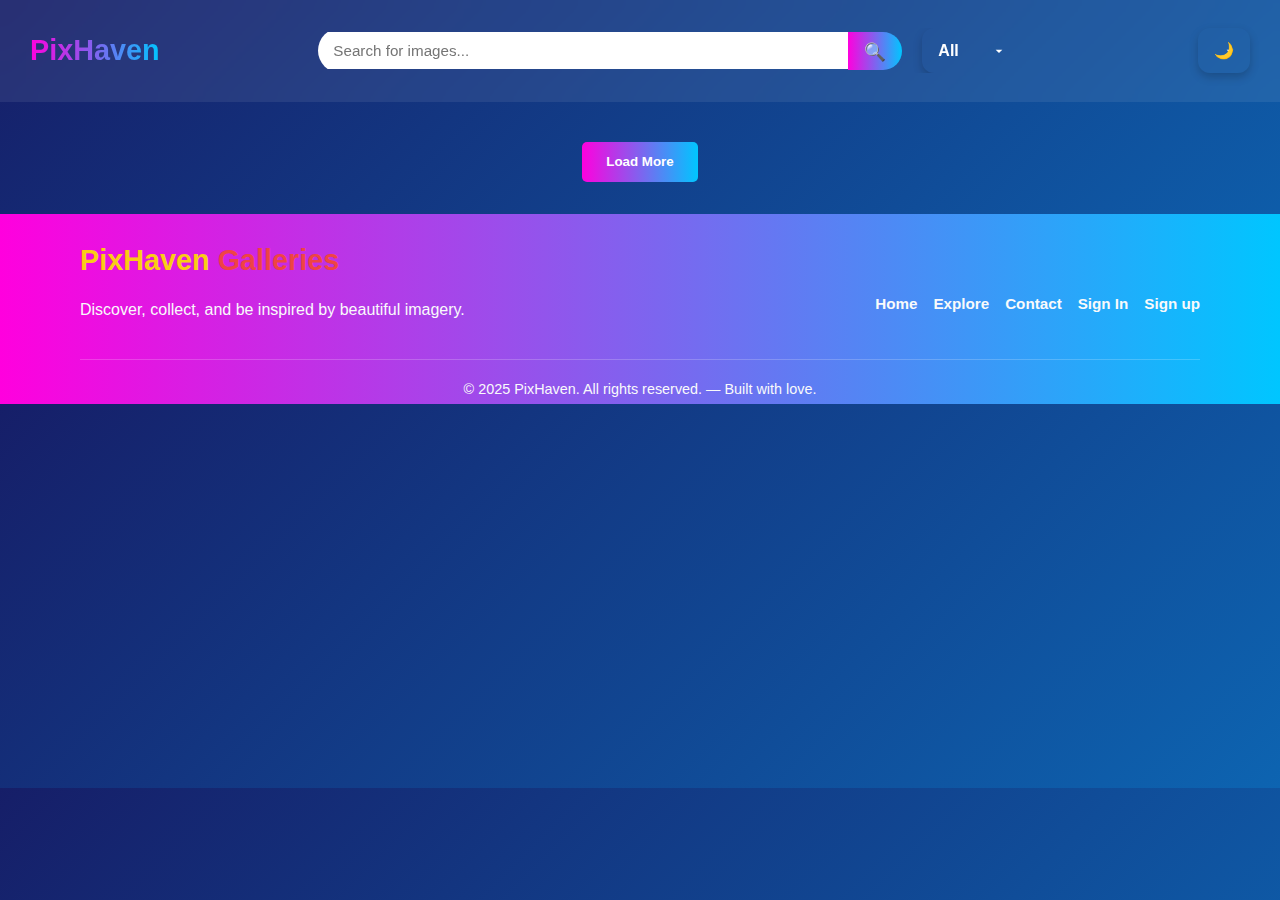
<file: index.html>
<!DOCTYPE html>
<html lang="en">

  <head>
    <meta charset="UTF-8">
    <meta name="viewport" content="width=device-width, initial-scale=1.0">
    <title>PixHaven Gallery</title>
    <link rel="stylesheet" href="./styles/explore.css">

  </head>

  <body>

    <header class="top-bar">
      <div class="logo-area">
        <h1 class="logo">Pix<span>Haven</span></h1>
      </div>

      <div class="search-area">
        <input type="text" id="searchInput"
          placeholder="Search for images..." />
        <button id="searchBtn">🔍</button>

        <select id="categoryFilter">
          <option value>All</option>
          <option value="nature">Nature</option>
          <option value="city">City</option>
          <option value="people">People</option>
          <option value="abstract">Abstract</option>
          <option value="animals">Animals</option>
        </select>

      </div>

      <div class="controls">
        <button id="themeToggle" title="Toggle theme">🌙</button>
      </div>
    </header>

    <main class="gallery-container">
      <div id="gallery" class="gallery"></div>
    </main>

    <div class="load-more-container">
      <button id="loadMoreBtn">Load More</button>
    </div>

    <div id="imageModal" class="modal hidden">
      <div class="modal-content">
        <span id="closeModal">&times;</span>
        <img id="modalImage" alt>
        <div class="modal-info">
          <p><strong>Photographer:</strong> <span id="photographer"></span></p>
          <p><strong>Resolution:</strong> <span id="resolution"></span></p>
          <button id="downloadBtn">Download</button>
          <button id="addToGalleryBtn">Add to My Gallery</button>
        </div>
      </div>
    </div>

    <footer class="footer">
      <div class="footer-container">
        <div class="footer-logo">
          <h2>PixHaven <span>Galleries</span></h2>
          <p>Discover, collect, and be inspired by beautiful imagery.</p>
        </div>
      </div>

      <nav class="footer-links" aria-label="Footer navigation">
        <a href="./index.html">Home</a>
        <a href="./pages/explore.html">Explore</a>
        <a href="./pages/contact.html">Contact</a>
        <a href="./pages/signin.html">Sign In</a>
        <a href="./pages/signup.html">Sign up</a>
      </nav>

      <div class="footer-bottom">
        © <span id="year">2025</span> PixHaven. All rights reserved. — Built
        with love.
      </div>
    </footer>

    <script src="./script.js"></script>
  </body>

</html>
</file>
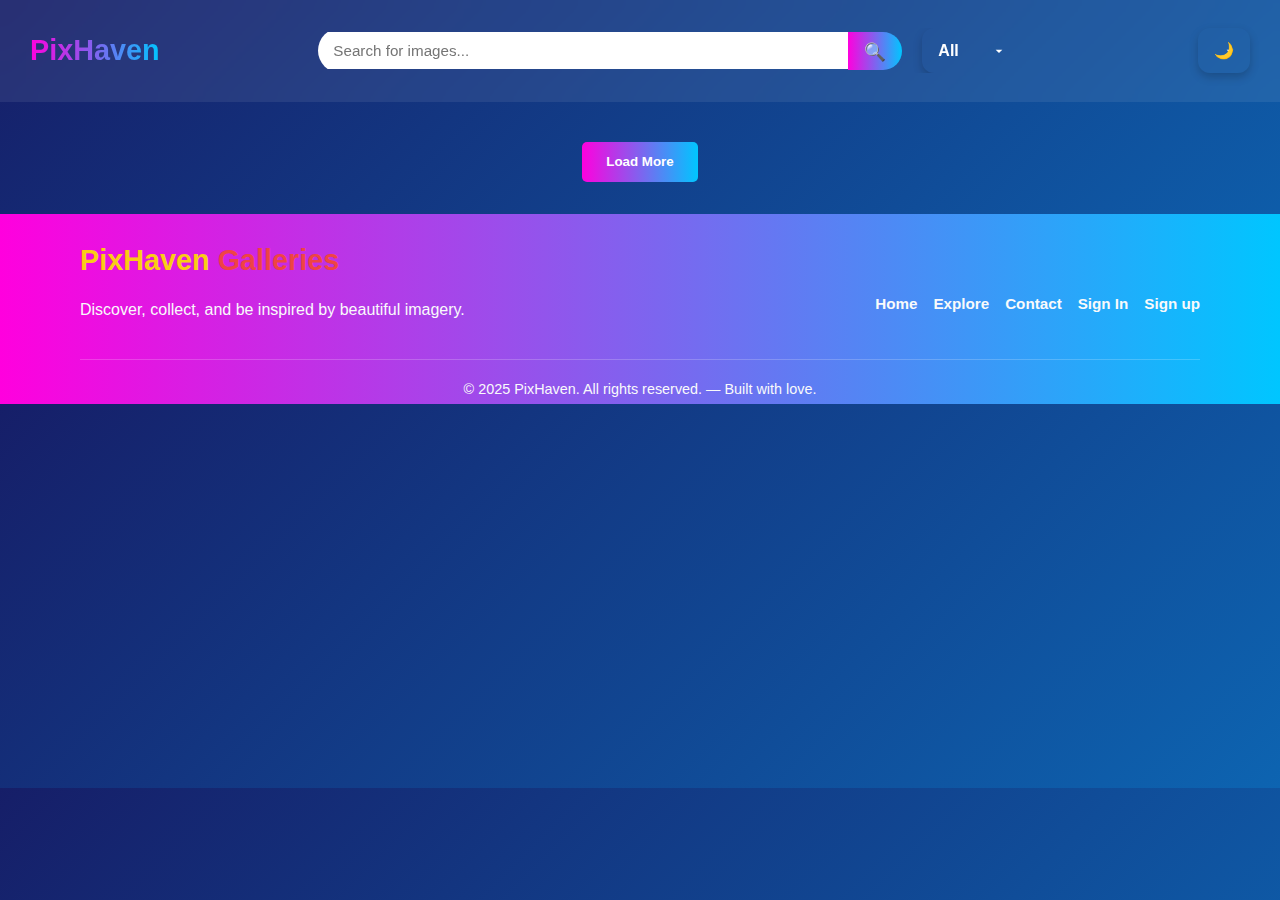
<file: Pixhaven/pages/index.html>
<!DOCTYPE html>
<html lang="en">

  <head>
    <meta charset="UTF-8">
    <meta name="viewport" content="width=device-width, initial-scale=1.0">
    <title>PixHaven Gallery</title>
    <link rel="stylesheet" href="../styles/explore.css">

  </head>

  <body>

    <header class="top-bar">
      <div class="logo-area">
        <h1 class="logo">Pix<span>Haven</span></h1>
      </div>

      <div class="search-area">
        <input type="text" id="searchInput"
          placeholder="Search for images..." />
        <button id="searchBtn">🔍</button>

        <select id="categoryFilter">
          <option value>All</option>
          <option value="nature">Nature</option>
          <option value="city">City</option>
          <option value="people">People</option>
          <option value="abstract">Abstract</option>
          <option value="animals">Animals</option>
        </select>

      </div>

      <div class="controls">
        <button id="themeToggle" title="Toggle theme">🌙</button>
      </div>
    </header>

    <main class="gallery-container">
      <div id="gallery" class="gallery"></div>
    </main>

    <div class="load-more-container">
      <button id="loadMoreBtn">Load More</button>
    </div>

    <div id="imageModal" class="modal hidden">
      <div class="modal-content">
        <span id="closeModal">&times;</span>
        <img id="modalImage" alt>
        <div class="modal-info">
          <p><strong>Photographer:</strong> <span id="photographer"></span></p>
          <p><strong>Resolution:</strong> <span id="resolution"></span></p>
          <button id="downloadBtn">Download</button>
          <button id="addToGalleryBtn">Add to My Gallery</button>
        </div>
      </div>
    </div>

    <footer class="footer">
      <div class="footer-container">
        <div class="footer-logo">
          <h2>PixHaven <span>Galleries</span></h2>
          <p>Discover, collect, and be inspired by beautiful imagery.</p>
        </div>
      </div>

      <nav class="footer-links" aria-label="Footer navigation">
        <a href="./index.html">Home</a>
        <a href="./explore.html">Explore</a>
        <a href="./contact.html">Contact</a>
        <a href="./signin.html">Sign In</a>
        <a href="./signup.html">Sign up</a>
      </nav>

      <div class="footer-bottom">
        © <span id="year">2025</span> PixHaven. All rights reserved. — Built
        with love.
      </div>
    </footer>

    <script src="../scripts/script.js"></script>
  </body>

</html>
</file>
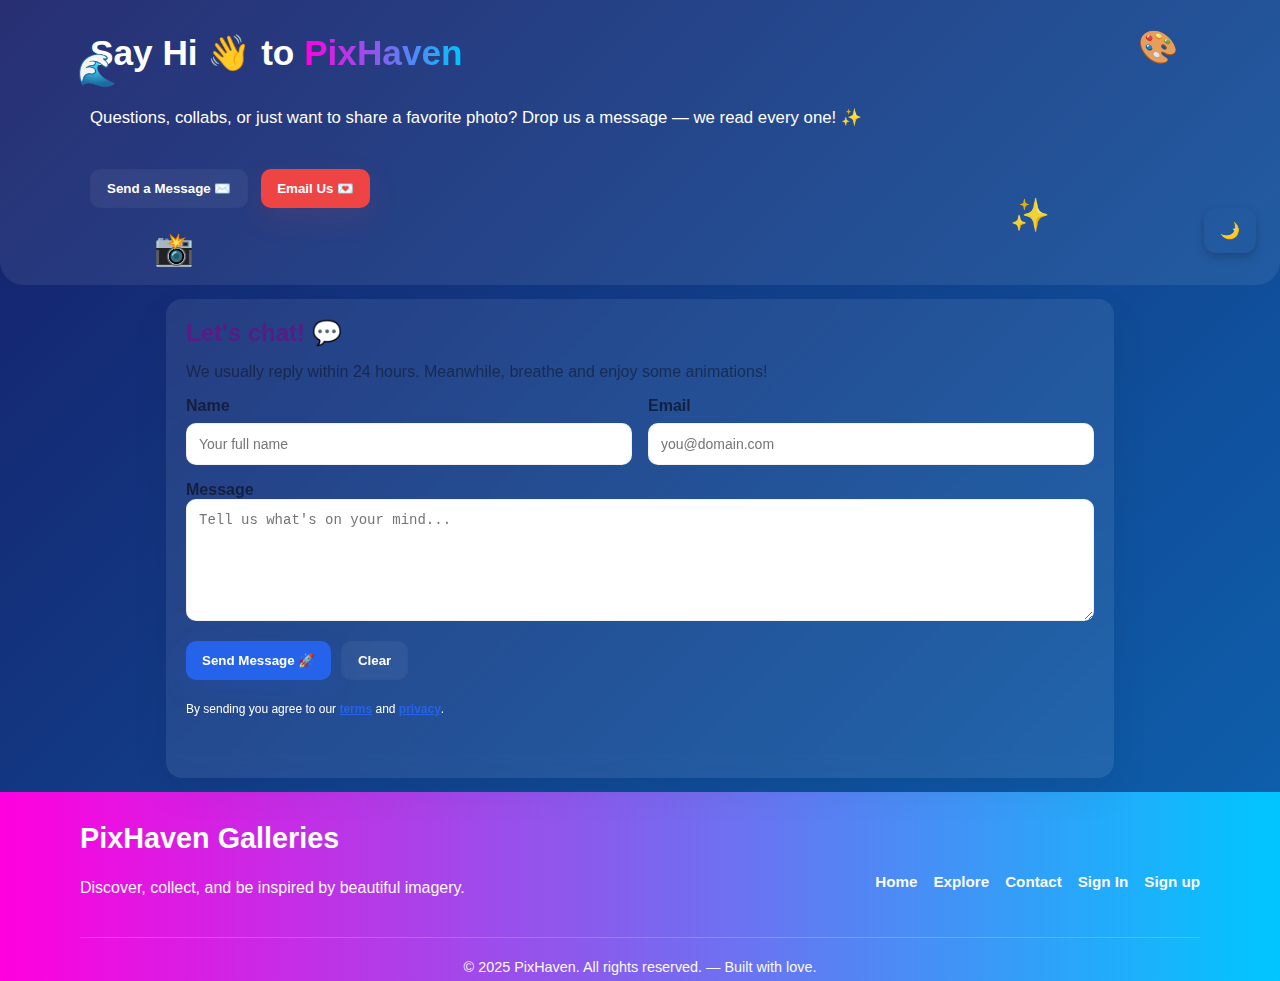
<file: pages/contact.html>
<!DOCTYPE html>
<html lang="en">

<head>
    <meta charset="UTF-8" />
    <meta name="viewport" content="width=device-width, initial-scale=1.0" />
    <title>Contact Us | PixHaven</title>
    <link rel="stylesheet" href="../styles/contact.css" />
</head>

<body>
    </div>
    <main class="contact-page">
        <section class="contact-hero">
            <div class="hero-inner">
                <h1>Say Hi 👋 to <span class="span"> <span>Pix</span>Haven</span></h1>
                <p class="lead">Questions, collabs, or just want to share a favorite photo? Drop us a message — we read
                    every one! ✨</p>
                <div class="hero-cta">
                    <button class="btn ghost" id="scrollToForm">Send a Message ✉️</button>
                    <button class="btn accent" onclick="location.href='mailto:hello@pixhaven.example'">Email Us
                        💌</button>
                </div>
            </div>
            <!-- floating emojis -->
            <div class="emoji e1">🌊</div>
            <div class="emoji e2">🎨</div>
            <div class="emoji e3">📸</div>
            <div class="emoji e4">✨</div>

            <div class="controls">
                <button id="themeToggle" title="Toggle theme">🌙</button>
            </div>
        </section>

        <section class="contact-form-section" id="contactSection">
            <div class="form-card">
                <div class="card-header">
                    <h2>Let's chat! 💬</h2>
                    <p class="muted">We usually reply within 24 hours. Meanwhile, breathe and enjoy some animations!</p>
                </div>

                <form id="contactForm" class="contact-form" autocomplete="off">
                    <div class="row">
                        <label>
                            <span>Name</span>
                            <input type="text" id="name" name="name" placeholder="Your full name" required />
                        </label>
                        <label>
                            <span>Email</span>
                            <input type="email" id="email" name="email" placeholder="you@domain.com" required />
                        </label>
                    </div>


                    <label>
                        <span>Message</span><br>
                        <textarea id="message" name="message" rows="6" placeholder="Tell us what's on your mind..."
                            required></textarea>
                    </label>

                    <div class="form-actions">
                        <button class="btn primary send-btn">Send Message 🚀</button>
                        <button class="btn ghost" id="clearBtn">Clear</button>
                    </div>

                    <div class="form-note muted">By sending you agree to our <a href="#">terms</a> and <a
                            href="#">privacy</a>.
                    </div>
                </form>

                <div id="successMessage" class="success hidden">
                    <div class="check">✅</div>
                    <div class="msg">Thanks — your message is on its way! We'll reply soon. ✨</div>
                </div>
            </div>
        </section>

        <footer class="footer">
            <div class="footer-container">
                <div class="footer-logo">
                    <h2>PixHaven <span>Galleries</span></h2>
                    <p>Discover, collect, and be inspired by beautiful imagery.</p>
                </div>
            </div>

            <nav class="footer-links" aria-label="Footer navigation">
                <a href="../index.html">Home</a>
                <a href="./explore.html">Explore</a>
                <a href="./contact.html">Contact</a>
                <a href="./signin.html">Sign In</a>
                <a href="./signup.html">Sign up</a>
            </nav>

            <div class="footer-bottom">
                © <span id="year">2025</span> PixHaven. All rights reserved. — Built
                with love.
            </div>
        </footer>
    </main>


</body>

</html>
</file>
<file: styles/explore.css>
body {
  margin: 0;
  font-family: 'Poppins', sans-serif;
  background: linear-gradient(135deg, #161e68, #0d64b1);
  color: #fff;
  transition: background 0.3s ease;
}

body.dark {
  background: linear-gradient(135deg, #000000, #0F172A);
  color: #fff;
}


.top-bar {
  display: flex;
  flex-wrap: wrap;
  justify-content: space-between;
  align-items: center;
  background: rgba(255, 255, 255, 0.08);
  backdrop-filter: blur(10px);
  padding: 15px 30px;
  position: sticky;
  top: 0;
  z-index: 1000;
}

.logo {
  font-size: 1.8rem;
  background: linear-gradient(90deg, #ff00de, #00c6ff);
  -webkit-background-clip: text;
  -webkit-text-fill-color: transparent;
}

.search-area {
  display: flex;
  align-items: center;
  border-radius: 25px;
  overflow: hidden;
  transition: 0.3s;
}

.search-area input {
  border: none;
  outline: none;
  padding: 10px 15px;
  font-size: 0.95rem;
  flex: 1;
  width: 500px;
  max-height: 105px;
}

.search-area button {
    background: linear-gradient(90deg, #ff00de, #00c6ff);
  border: none;
  border-radius: 0px 20px 20px 0px;
  color: #fff;
  padding: 10px 16px;
  cursor: pointer;
  transition: 0.3s;
  font-size: 1.1rem;
  height: 37.5px;
}

#categoryFilter {
  margin-left: 20px;
  padding: 10px 16px;
  height: 45px;
  border-radius: 12px;
  background: linear-gradient(135deg, #0d6efd, #ff0066);
  color: #fff;
  border: none;
  font-size: 16px;
  font-weight: 700;
  cursor: pointer;
  box-shadow: 0 4px 10px rgba(0,0,0,0.2);
  outline: none;
  transition: all 0.3s ease;
  appearance: none;
  position: relative;
  background-image: url("data:image/svg+xml;charset=UTF-8,<svg xmlns='http://www.w3.org/2000/svg' fill='white' viewBox='0 0 24 24'><path d='M7 10l5 5 5-5z'/></svg>");
  background-repeat: no-repeat;
  background-position: right 12px center;
  background-size: 16px;
  
}

#categoryFilter:hover,
#categoryFilter:focus {
  transform: scale(1.05);
  box-shadow: 0 6px 14px rgba(0,0,0,0.25);
  background: linear-gradient(135deg, #ff00de, #00c6ff);
  color: #ffffff;
  
}

#categoryFilter option {
  background-color: #111;
  color: #fff;
  padding: 10px;
  font-size: 15px;
  transition: all 0.3s ease;
}

#categoryFilter option:hover {
  background: #ff0066;
}

@keyframes dropdownFade {
  from { opacity: 0; transform: translateY(-10px); }
  to { opacity: 1; transform: translateY(0); }
}

#categoryFilter:focus option {
  animation: dropdownFade 0.3s ease;
}


#themeToggle {
  margin-left: 20px;
  padding: 10px 16px;
  height: 45px;
  border-radius: 12px;
  background: linear-gradient(135deg, #0d6efd, #ff0066);
  color: #fff;
  border: none;
  font-size: 16px;
  font-weight: 700;
  cursor: pointer;
  box-shadow: 0 4px 10px rgba(0,0,0,0.2);
  outline: none;
  transition: all 0.3s ease;
  appearance: none;
  position: relative;
  background-image: url("data:image/svg+xml;charset=UTF-8,<svg xmlns='http://www.w3.org/2000/svg' fill='white' viewBox='0 0 24 24'><path d='M7 10l5 5 5-5z'/></svg>");
  background-repeat: no-repeat;
  background-position: right 12px center;
  background-size: 16px;
}

#themeToggle:hover {
  background: linear-gradient(90deg, #00c6ff, #ff00de);
  transform: scale(1.1);
}

.categories {
  display: flex;
  flex-wrap: wrap;
  gap: 10px;
}

.cat-btn {
  background: linear-gradient(90deg, #ff00de, #00c6ff);
  border: none;
  color: #fff;
  padding: 8px 14px;
  border-radius: 30px;
  cursor: pointer;
  transition: all 0.3s ease;
}

.cat-btn:hover {
  transform: scale(1.05);
  background: linear-gradient(90deg, #00c6ff, #ff00de);
}

.gallery-container {
  padding: 20px;
  max-width: 1400px;
  margin: auto;
}

.gallery {
  column-count: 4;
  column-gap: 15px;
}

.gallery img {
  width: 100%;
  border-radius: 15px;
  margin-bottom: 15px;
  cursor: pointer;
  transition: all 0.3s ease;
  object-fit: cover;
}

.gallery-item {
  position: relative;
  overflow: hidden;
  border-radius: 15px;
}

.gallery-item:hover img {
  transform: scale(1.05);
  filter: brightness(80%);
}

.overlay {
  position: absolute;
  inset: 0;
  background: rgba(0, 0, 0, 0.5);
  color: #fff;
  opacity: 0;
  display: flex;
  align-items: center;
  justify-content: center;
  border-radius: 15px;
  transition: opacity 0.3s ease;
  max-height: 40px;
}

.gallery-item:hover .overlay {
  opacity: 1;
}

.modal {
  position: fixed;
  inset: 0;
  background: rgba(0, 0, 0, 0.8);
  display: flex;
  align-items: center;
  justify-content: center;
  transition: opacity 0.3s ease;
}

.hidden {
  display: none;
}

.modal-content {
  background: #111;
  padding: 20px;
  border-radius: 15px;
  max-width: 90%;
  width: 500px;
  text-align: center;
  position: relative;
  animation: fadeIn 0.4s ease;
}

.modal-content img {
  width: 100%;
  border-radius: 10px;
  margin-bottom: 15px;
}

.close-btn {
  position: absolute;
  right: 15px;
  top: 10px;
  font-size: 1.8rem;
  color: #fff;
  cursor: pointer;
}

.load-more-container {
  text-align: center;
  margin-bottom: 2rem;
}

#loadMoreBtn, #downloadBtn, #addToGalleryBtn {
  padding: 0.8rem 1.5rem;
  border: none;
  border-radius: 5px;
  cursor: pointer;
  background: linear-gradient(90deg, #ff00de, #00c6ff);
  color: #fff;
  font-weight: 800;
  transition: all 0.3s ease;
}

#addToGalleryBtn:hover,
#downloadBtn:hover,
#loadMoreBtn:hover {
  background: linear-gradient(90deg, #00c6ff, #ff00de);
}

@keyframes fadeIn {
  from { opacity: 0; transform: scale(0.9); }
  to { opacity: 1; transform: scale(1); }
}

.footer {
  background: linear-gradient(90deg, #ff00de, #00c6ff);
  color: #F9FAFB;
  padding: 0.4rem 5rem;
  font-family: 'Poppins', sans-serif;
  margin-bottom: -10px;
}

.footer-container {
  display: flex;
  gap: 1rem;
}

.footer-logo h2 {
  font-size: 1.8rem;
  font-weight: 700;
  color: #FACC15;
}

.footer-logo span {
  color: #EF4444;
}

.footer-links {
  display: flex;
  flex-wrap: wrap;
  gap: 1rem;
  justify-content: flex-end;
  float: right;
  margin-top: -40px;
}

.footer-links a {
  color: #F9FAFB;
  text-decoration: none;
  font-size: 0.95rem;
  transition: color 0.3s ease;
  font-weight: 700;
}

.footer-links a:hover {
  color: #FACC15;
}

.footer-bottom {
  border-top: 1px solid rgba(255, 255, 255, 0.2);
  margin-top: 1.5rem;
  padding-top: 1.3rem;
  text-align: center;
  font-size: 0.9rem;
  color: #F9FAFB;
}



@media (max-width: 1440px) {
  .gallery { column-count: 4; }
  .gallery-container { max-width: 1400px; }
}

@media (max-width: 1200px) {
  .gallery { column-count: 4; }
  .gallery-container { max-width: 1100px; }
}

@media (max-width: 992px) {
  .gallery { column-count: 3; }
  .gallery-container { max-width: 950px; padding: 15px; }
}

@media (max-width: 768px) {
  .gallery { column-count: 2; }
  .top-bar { padding: 10px 20px; }
  .logo { font-size: 1.5rem; }
  .cat-btn { padding: 7px 12px; font-size: 0.9rem; }
}

@media (max-width: 576px) {
  .gallery { column-count: 2; }
  .gallery-container { padding: 10px; }
  .cat-btn { font-size: 0.85rem; padding: 6px 10px; }
  .footer-logo h2 { font-size: 1.5rem; }
  #loadMoreBtn { padding: 0.6rem 1rem; }
}

@media (max-width: 350px) {
  .gallery { column-count: 3; }
  .gallery-container { padding: 5px; }
  .top-bar { gap: 10px; }
  .logo { font-size: 1.3rem; }
  .cat-btn { width: 100%; text-align: center; }
}



@media (max-width: 900px) {
  .footer {
    padding: 1rem 1.25rem;
  }
  .footer-container {
    flex-direction: column;
    align-items: center;
    text-align: center;
    gap: 0.6rem;
  }

  .footer-links {
    justify-content: center;
    float: none;
    margin-top: 0;
    order: 2;
  }

  .footer-logo {
    order: 1;
  }

  .footer-bottom {
    text-align: center;
    padding-top: 1rem;
  }
  }

  @media (max-width: 420px) {
    .footer {
      padding: 0.8rem 0.9rem;
    }

    .footer-links a {
      font-size: 0.9rem;
    }

    .footer-container {
      gap: 0.4rem;
    }
  }
</file>
<file: Pixhaven/styles/explore.css>
body {
  margin: 0;
  font-family: 'Poppins', sans-serif;
  background: linear-gradient(135deg, #161e68, #0d64b1);
  color: #fff;
  transition: background 0.3s ease;
}

body.dark {
  background: linear-gradient(135deg, #000000, #0F172A);
  color: #fff;
}


.top-bar {
  display: flex;
  flex-wrap: wrap;
  justify-content: space-between;
  align-items: center;
  background: rgba(255, 255, 255, 0.08);
  backdrop-filter: blur(10px);
  padding: 15px 30px;
  position: sticky;
  top: 0;
  z-index: 1000;
}

.logo {
  font-size: 1.8rem;
  background: linear-gradient(90deg, #ff00de, #00c6ff);
  -webkit-background-clip: text;
  -webkit-text-fill-color: transparent;
}

.search-area {
  display: flex;
  align-items: center;
  border-radius: 25px;
  overflow: hidden;
  transition: 0.3s;
}

.search-area input {
  border: none;
  outline: none;
  padding: 10px 15px;
  font-size: 0.95rem;
  flex: 1;
  width: 500px;
  max-height: 105px;
}

.search-area button {
    background: linear-gradient(90deg, #ff00de, #00c6ff);
  border: none;
  border-radius: 0px 20px 20px 0px;
  color: #fff;
  padding: 10px 16px;
  cursor: pointer;
  transition: 0.3s;
  font-size: 1.1rem;
  height: 37.5px;
}

#categoryFilter {
  margin-left: 20px;
  padding: 10px 16px;
  height: 45px;
  border-radius: 12px;
  background: linear-gradient(135deg, #0d6efd, #ff0066);
  color: #fff;
  border: none;
  font-size: 16px;
  font-weight: 700;
  cursor: pointer;
  box-shadow: 0 4px 10px rgba(0,0,0,0.2);
  outline: none;
  transition: all 0.3s ease;
  appearance: none;
  position: relative;
  background-image: url("data:image/svg+xml;charset=UTF-8,<svg xmlns='http://www.w3.org/2000/svg' fill='white' viewBox='0 0 24 24'><path d='M7 10l5 5 5-5z'/></svg>");
  background-repeat: no-repeat;
  background-position: right 12px center;
  background-size: 16px;
  
}

#categoryFilter:hover,
#categoryFilter:focus {
  transform: scale(1.05);
  box-shadow: 0 6px 14px rgba(0,0,0,0.25);
  background: linear-gradient(135deg, #ff00de, #00c6ff);
  color: #ffffff;
  
}

#categoryFilter option {
  background-color: #111;
  color: #fff;
  padding: 10px;
  font-size: 15px;
  transition: all 0.3s ease;
}

#categoryFilter option:hover {
  background: #ff0066;
}

@keyframes dropdownFade {
  from { opacity: 0; transform: translateY(-10px); }
  to { opacity: 1; transform: translateY(0); }
}

#categoryFilter:focus option {
  animation: dropdownFade 0.3s ease;
}


#themeToggle {
  margin-left: 20px;
  padding: 10px 16px;
  height: 45px;
  border-radius: 12px;
  background: linear-gradient(135deg, #0d6efd, #ff0066);
  color: #fff;
  border: none;
  font-size: 16px;
  font-weight: 700;
  cursor: pointer;
  box-shadow: 0 4px 10px rgba(0,0,0,0.2);
  outline: none;
  transition: all 0.3s ease;
  appearance: none;
  position: relative;
  background-image: url("data:image/svg+xml;charset=UTF-8,<svg xmlns='http://www.w3.org/2000/svg' fill='white' viewBox='0 0 24 24'><path d='M7 10l5 5 5-5z'/></svg>");
  background-repeat: no-repeat;
  background-position: right 12px center;
  background-size: 16px;
}

#themeToggle:hover {
  background: linear-gradient(90deg, #00c6ff, #ff00de);
  transform: scale(1.1);
}

.categories {
  display: flex;
  flex-wrap: wrap;
  gap: 10px;
}

.cat-btn {
  background: linear-gradient(90deg, #ff00de, #00c6ff);
  border: none;
  color: #fff;
  padding: 8px 14px;
  border-radius: 30px;
  cursor: pointer;
  transition: all 0.3s ease;
}

.cat-btn:hover {
  transform: scale(1.05);
  background: linear-gradient(90deg, #00c6ff, #ff00de);
}

.gallery-container {
  padding: 20px;
  max-width: 1400px;
  margin: auto;
}

.gallery {
  column-count: 4;
  column-gap: 15px;
}

.gallery img {
  width: 100%;
  border-radius: 15px;
  margin-bottom: 15px;
  cursor: pointer;
  transition: all 0.3s ease;
  object-fit: cover;
}

.gallery-item {
  position: relative;
  overflow: hidden;
  border-radius: 15px;
}

.gallery-item:hover img {
  transform: scale(1.05);
  filter: brightness(80%);
}

.overlay {
  position: absolute;
  inset: 0;
  background: rgba(0, 0, 0, 0.5);
  color: #fff;
  opacity: 0;
  display: flex;
  align-items: center;
  justify-content: center;
  border-radius: 15px;
  transition: opacity 0.3s ease;
  max-height: 40px;
}

.gallery-item:hover .overlay {
  opacity: 1;
}

.modal {
  position: fixed;
  inset: 0;
  background: rgba(0, 0, 0, 0.8);
  display: flex;
  align-items: center;
  justify-content: center;
  transition: opacity 0.3s ease;
}

.hidden {
  display: none;
}

.modal-content {
  background: #111;
  padding: 20px;
  border-radius: 15px;
  max-width: 90%;
  width: 500px;
  text-align: center;
  position: relative;
  animation: fadeIn 0.4s ease;
}

.modal-content img {
  width: 100%;
  border-radius: 10px;
  margin-bottom: 15px;
}

.close-btn {
  position: absolute;
  right: 15px;
  top: 10px;
  font-size: 1.8rem;
  color: #fff;
  cursor: pointer;
}

.load-more-container {
  text-align: center;
  margin-bottom: 2rem;
}

#loadMoreBtn, #downloadBtn, #addToGalleryBtn {
  padding: 0.8rem 1.5rem;
  border: none;
  border-radius: 5px;
  cursor: pointer;
  background: linear-gradient(90deg, #ff00de, #00c6ff);
  color: #fff;
  font-weight: 800;
  transition: all 0.3s ease;
}

#addToGalleryBtn:hover,
#downloadBtn:hover,
#loadMoreBtn:hover {
  background: linear-gradient(90deg, #00c6ff, #ff00de);
}

@keyframes fadeIn {
  from { opacity: 0; transform: scale(0.9); }
  to { opacity: 1; transform: scale(1); }
}

.footer {
  background: linear-gradient(90deg, #ff00de, #00c6ff);
  color: #F9FAFB;
  padding: 0.4rem 5rem;
  font-family: 'Poppins', sans-serif;
  margin-bottom: -10px;
}

.footer-container {
  display: flex;
  gap: 1rem;
}

.footer-logo h2 {
  font-size: 1.8rem;
  font-weight: 700;
  color: #FACC15;
}

.footer-logo span {
  color: #EF4444;
}

.footer-links {
  display: flex;
  flex-wrap: wrap;
  gap: 1rem;
  justify-content: flex-end;
  float: right;
  margin-top: -40px;
}

.footer-links a {
  color: #F9FAFB;
  text-decoration: none;
  font-size: 0.95rem;
  transition: color 0.3s ease;
  font-weight: 700;
}

.footer-links a:hover {
  color: #FACC15;
}

.footer-bottom {
  border-top: 1px solid rgba(255, 255, 255, 0.2);
  margin-top: 1.5rem;
  padding-top: 1.3rem;
  text-align: center;
  font-size: 0.9rem;
  color: #F9FAFB;
}



@media (max-width: 1440px) {
  .gallery { column-count: 4; }
  .gallery-container { max-width: 1400px; }
}

@media (max-width: 1200px) {
  .gallery { column-count: 4; }
  .gallery-container { max-width: 1100px; }
}

@media (max-width: 992px) {
  .gallery { column-count: 3; }
  .gallery-container { max-width: 950px; padding: 15px; }
}

@media (max-width: 768px) {
  .gallery { column-count: 2; }
  .top-bar { padding: 10px 20px; }
  .logo { font-size: 1.5rem; }
  .cat-btn { padding: 7px 12px; font-size: 0.9rem; }
}

@media (max-width: 576px) {
  .gallery { column-count: 2; }
  .gallery-container { padding: 10px; }
  .cat-btn { font-size: 0.85rem; padding: 6px 10px; }
  .footer-logo h2 { font-size: 1.5rem; }
  #loadMoreBtn { padding: 0.6rem 1rem; }
}

@media (max-width: 350px) {
  .gallery { column-count: 3; }
  .gallery-container { padding: 5px; }
  .top-bar { gap: 10px; }
  .logo { font-size: 1.3rem; }
  .cat-btn { width: 100%; text-align: center; }
}



@media (max-width: 900px) {
  .footer {
    padding: 1rem 1.25rem;
  }
  .footer-container {
    flex-direction: column;
    align-items: center;
    text-align: center;
    gap: 0.6rem;
  }

  .footer-links {
    justify-content: center;
    float: none;
    margin-top: 0;
    order: 2;
  }

  .footer-logo {
    order: 1;
  }

  .footer-bottom {
    text-align: center;
    padding-top: 1rem;
  }
  }

  @media (max-width: 420px) {
    .footer {
      padding: 0.8rem 0.9rem;
    }

    .footer-links a {
      font-size: 0.9rem;
    }

    .footer-container {
      gap: 0.4rem;
    }
  }
</file>
<file: styles/contact.css>
:root {
    --primary: #2563EB;
    --accent: #EF4444;
    --secondary: #581C87;
    --highlight: #FACC15;
    --bg-soft: linear-gradient(135deg, rgba(37, 99, 235, 0.06), rgba(88, 28, 135, 0.03));
}

* {
    box-sizing: border-box
}

body {
    margin: 0;
    font-family: 'Poppins', sans-serif;
    background: linear-gradient(135deg, #161e68, #0d64b1);
    color: #fff;
    transition: background 0.3s ease;
    overflow: hidden;
}

body.dark {
    background: linear-gradient(135deg, #000000, #0F172A);
    color: #fff;
}

.contact-page {
    min-height: 100%;
    display: flex;
    flex-direction: column;
    gap: 2rem;
}

.controls {
    display: flex;
    align-items: center;
    gap: 10px;
    float: right;
    right: 0;
}

#themeToggle {
    margin-left: 20px;
    padding: 10px 16px;
    height: 45px;
    border-radius: 12px;
    background: linear-gradient(135deg, #0d6efd, #ff0066);
    color: #fff;
    border: none;
    font-size: 16px;
    font-weight: 700;
    cursor: pointer;
    box-shadow: 0 4px 10px rgba(0, 0, 0, 0.2);
    outline: none;
    transition: all 0.3s ease;
    appearance: none;
    position: relative;
    background-image: url("data:image/svg+xml;charset=UTF-8,<svg xmlns='http://www.w3.org/2000/svg' fill='white' viewBox='0 0 24 24'><path d='M7 10l5 5 5-5z'/></svg>");
    background-repeat: no-repeat;
    background-position: right 12px center;
    background-size: 16px;
}

#themeToggle:hover {
    background: linear-gradient(90deg, #00c6ff, #ff00de);
    transform: scale(1.1);
}


.contact-hero {
    position: relative;
    padding: 2rem 1.5rem;
    overflow: hidden;
    background: rgba(255, 255, 255, 0.08);
    border-bottom-left-radius: 24px;
    border-bottom-right-radius: 24px
}

.hero-inner {
    max-width: 1100px;
    margin: 0 auto;
    display: flex;
    flex-direction: column;
    gap: 1rem;
    align-items: flex-start
}

.hero-inner h1 {
    font-size: 2.2rem;
    /* color: var(--primary); */
    margin: 0
}

.span {
    background: linear-gradient(90deg, #ff00de, #00c6ff);
    -webkit-background-clip: text;
    -webkit-text-fill-color: transparent;
}

.hero-inner .lead {
    color: white;
    font-size: 1.05rem
}

.hero-cta {
    display: flex;
    gap: 0.8rem;
    margin-top: 0.5rem
}

.btn {
    display: inline-flex;
    align-items: center;
    gap: 0.6rem;
    border: 0;
    padding: 0.7rem 1rem;
    border-radius: 10px;
    cursor: pointer;
    font-weight: 700
}

.btn.primary,
.btn.primary:focus {
    background: var(--primary);
    color: #fff;
    box-shadow: 0 10px 30px rgba(37, 99, 235, 0.12)
}

.btn.accent {
    background: var(--accent);
    color: #fff;
    box-shadow: 0 10px 30px rgba(239, 68, 68, 0.12)
}

.btn.accent:hover {
    background: rgb(153, 41, 41);
}

.btn.ghost {
    background: rgba(255, 255, 255, 0.06);
    color: white;
    border: 1px solid rgba(15, 23, 42, 0.04)
}

.btn.ghost:hover {
    background-color: #000000;
}


.emoji {
    position: absolute;
    font-size: 2rem;
    opacity: 0.95;
    transition: transform 0.5s ease
}

.emoji.e1 {
    left: 6%;
    top: 18%;
    animation: float1 6s ease-in-out infinite
}

.emoji.e2 {
    right: 8%;
    top: 10%;
    animation: float2 7s ease-in-out infinite
}

.emoji.e3 {
    left: 12%;
    bottom: 6%;
    animation: float3 5.5s ease-in-out infinite
}

.emoji.e4 {
    right: 18%;
    bottom: 18%;
    animation: float4 6.8s ease-in-out infinite
}

@keyframes float1 {
    0% {
        transform: translateY(0) rotate(0deg)
    }

    50% {
        transform: translateY(-18px) rotate(10deg)
    }

    100% {
        transform: translateY(0) rotate(0deg)
    }
}

@keyframes float2 {
    0% {
        transform: translateY(0) rotate(0deg)
    }

    50% {
        transform: translateY(-26px) rotate(-8deg)
    }

    100% {
        transform: translateY(0) rotate(0deg)
    }
}

@keyframes float3 {
    0% {
        transform: translateY(0)
    }

    50% {
        transform: translateY(-14px) scale(1.05)
    }

    100% {
        transform: translateY(0)
    }
}

@keyframes float4 {
    0% {
        transform: translateY(0)
    }

    50% {
        transform: translateY(-20px) scale(1.08)
    }

    100% {
        transform: translateY(0)
    }
}




.contact-form-section {
    width: 100%;
    max-width: 980px;
    margin: 1.25rem auto;
    padding: 2rem 1rem;
    box-sizing: border-box;
    margin-top: -50px;
    margin-bottom: -50px;
}

.form-card {
    background: rgba(255, 255, 255, 0.08);
    backdrop-filter: blur(10px);
    border-radius: 16px;
    padding: 1.25rem;
    box-shadow: 0 14px 40px rgba(15, 23, 42, 0.06);
    overflow: auto;
    height: 479px;
}

@media (max-width: 980px) {
    .contact-form-section {
        padding: 1.5rem 1rem;
    }

    .form-card {
        height: auto;
        padding: 1rem;
    }
}

@media (max-width: 680px) {
    .contact-form-section {
        margin: 0.8rem auto;
        padding: 1rem;
    }

    .form-card {
        padding: 0.9rem;
    }
}

@media (max-width: 420px) {
    .contact-form-section {
        padding: 0.8rem;
    }

    .form-card {
        padding: 0.8rem;
    }
}

.card-header h2 {
    color: var(--secondary);
    margin: 0
}

.card-header .muted {
    color: rgba(15, 23, 42, 0.6)
}

.contact-form {
    display: flex;
    flex-direction: column;
    gap: 1rem;
    margin-top: 1rem
}

.row {
    display: flex;
    gap: 1rem
}

.row label {
    flex: 1;
    display: flex;
    flex-direction: column;
    gap: 0.5rem
}

label span {
    font-weight: 700;
    color: rgba(15, 23, 42, 0.8)
}

input {
    padding: 12px;
    border-radius: 10px;
    border: 1px solid rgba(15, 23, 42, 0.06);
    font-size: 14px;
    outline: none;
    transition: box-shadow .15s ease, transform .12s ease
}

textarea {
    padding: 12px;
    border-radius: 10px;
    border: 1px solid rgba(15, 23, 42, 0.06);
    font-size: 14px;
    outline: none;
    transition: box-shadow .15s ease, transform .12s ease;
    width: 100%;
}

input:focus,
textarea:focus {
    box-shadow: 0 10px 28px rgba(37, 99, 235, 0.08);
    transform: translateY(-3px)
}

.form-actions {
    display: flex;
    gap: 0.6rem;
    align-items: center
}

.send-btn {
    background: linear-gradient(90deg, var(--primary), var(--secondary));
    color: #fff;
    padding: 12px 16px;
    border-radius: 10px;
    border: none;
    font-weight: 800
}

.send-btn:hover {
    transform: translateY(-3px);
    box-shadow: 0 16px 42px rgba(37, 99, 235, 0.12);
    background-color: #173d91;
}

.form-note {
    font-size: 12px;
    margin-top: 6px
}

.muted a {
    color: var(--primary);
    font-weight: 700
}


.success {
    display: flex;
    align-items: center;
    gap: 0.8rem;
    background: linear-gradient(90deg, rgba(246, 253, 255, 0.9), rgba(255, 255, 240, 0.9));
    padding: 12px;
    border-radius: 10px;
    border: 1px solid rgba(15, 23, 42, 0.04);
    margin-top: 10px
}

.success .check {
    font-size: 1.4rem
}

.hidden {
    display: none
}


.contact-hero .hero-inner h1 {
    animation: popIn 700ms cubic-bezier(.2, .9, .3, 1)
}

.contact-hero .lead {
    animation: fadeInUp 900ms 120ms both
}

.contact-hero .hero-cta .btn {
    animation: staggerIn 900ms 250ms both
}

@keyframes popIn {
    0% {
        transform: scale(.96);
        opacity: 0
    }

    100% {
        transform: scale(1);
        opacity: 1
    }
}

@keyframes fadeInUp {
    0% {
        transform: translateY(12px);
        opacity: 0
    }

    100% {
        transform: translateY(0);
        opacity: 1
    }
}

@keyframes staggerIn {
    0% {
        transform: translateY(8px);
        opacity: 0
    }

    100% {
        transform: translateY(0);
        opacity: 1
    }
}


.confetti-piece {
    position: fixed;
    width: 10px;
    height: 14px;
    pointer-events: none;
    z-index: 9999;
    opacity: 0
}


@media (max-width:840px) {
    .row {
        flex-direction: column
    }

    .hero-inner {
        align-items: center;
        text-align: center
    }

    .footer-container {
        padding: 1rem
    }
}

.footer {
    background: linear-gradient(90deg, #ff00de, #00c6ff);
    color: #F9FAFB;
    padding: 0.4rem 5rem;
    font-family: 'Poppins', sans-serif;
}

.footer-container {
    display: flex;
    gap: 1rem;
}

.footer-logo h2 {
    font-size: 1.8rem;
    font-weight: 700;
    color: #fff;
}


.footer-links {
    display: flex;
    flex-wrap: wrap;
    gap: 1rem;
    justify-content: flex-end;
    float: right;
    margin-top: -40px;
}

.footer-links a {
    color: #F9FAFB;
    text-decoration: none;
    font-size: 0.95rem;
    transition: color 0.3s ease;
    font-weight: 700;
}

.footer-links a:hover {
    color: #FACC15;
}

.footer-bottom {
    border-top: 1px solid rgba(255, 255, 255, 0.2);
    margin-top: 1.5rem;
    padding-top: 1.3rem;
    text-align: center;
    font-size: 0.9rem;
    color: #F9FAFB;
}



@media (min-width: 768px) {
    .footer-container {
        flex-direction: row;
        justify-content: space-between;
        align-items: flex-start;
        text-align: left;
    }
}

@media (max-width: 900px) {
    .footer {
        padding: 1rem 1.25rem;
    }

    .footer-container {
        flex-direction: column;
        align-items: center;
        text-align: center;
        gap: 0.6rem;
    }

    .footer-links {
        justify-content: center;
        float: none;
        margin-top: 0;
        order: 2;
    }

    .footer-logo {
        order: 1;
    }

    .footer-bottom {
        text-align: center;
        padding-top: 1rem;
    }
}

@media (max-width: 420px) {
    .footer {
        padding: 0.8rem 0.9rem;
    }

    .footer-links a {
        font-size: 0.9rem;
    }

    .footer-container {
        gap: 0.4rem;
    }
}
</file>
